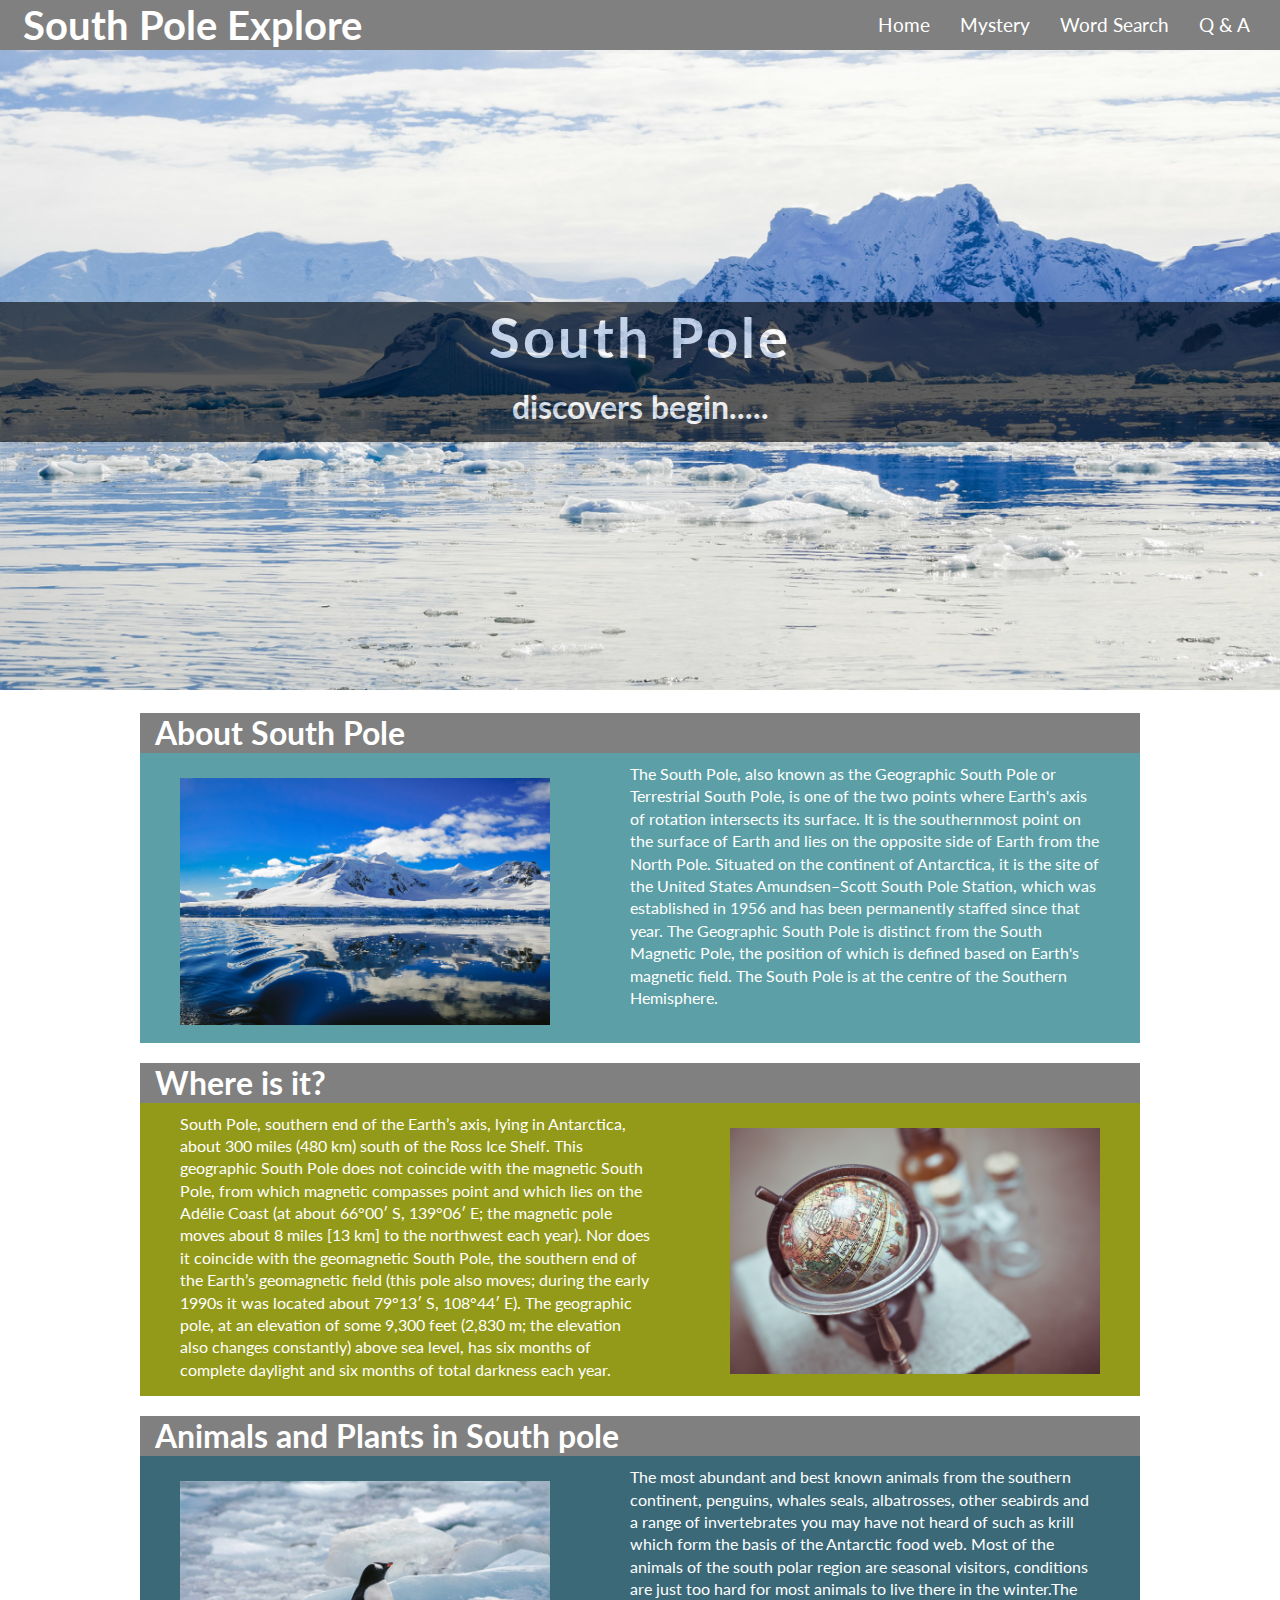
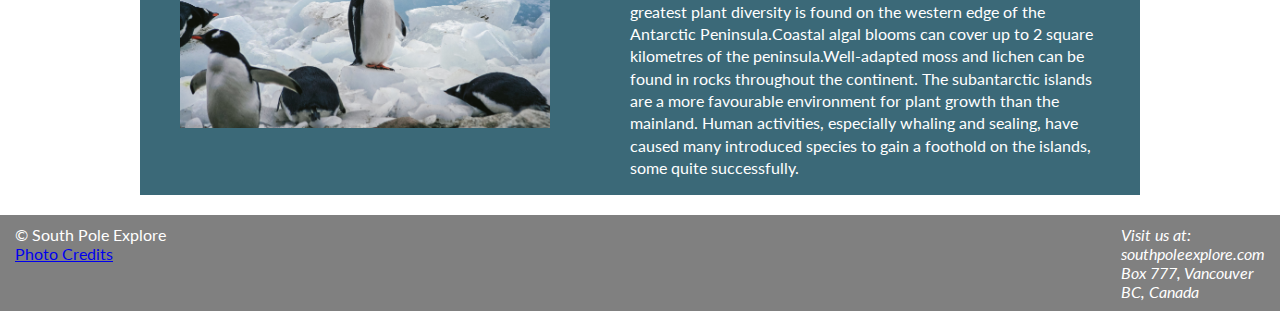
<file: index.html>
<!DOCTYPE html>
<html lang="en">
<head>
        <!-- Global site tag (gtag.js) - Google Analytics -->
    <script async src="https://www.googletagmanager.com/gtag/js?id=UA-169159963-2"></script>
    <script>
    window.dataLayer = window.dataLayer || [];
    function gtag(){dataLayer.push(arguments);}
    gtag('js', new Date());

    gtag('config', 'UA-169159963-2');
    </script>
    
    <meta charset="UTF-8">
    <meta name="viewport" content="width=device-width, initial-scale=1.0">
    <meta http-equiv="X-UA-Compatible" content="ie=edge"> 
    <title>South Pole - Home</title> 
    <link href="https://fonts.googleapis.com/css2?family=Lato:ital,wght@0,400;0,700;1,400;1,700&display=swap" rel="stylesheet"> <!--Google Font lato -->
    <link rel="stylesheet" href="styles/styles.css">
    <link rel="stylesheet" href="styles/credit-styles.css">
    <!-- <link rel="icon" href="favicon.ico" type="image/ico"> -->
    <link rel="shortcut icon" href="favicon.ico" /><!--FAVICON  -->
    <link rel="stylesheet" href="https://maxcdn.bootstrapcdn.com/font-awesome/4.4.0/css/font-awesome.min.css">
    <script src="https://ajax.googleapis.com/ajax/libs/jquery/2.1.4/jquery.min.js"></script>
</head>
<body>
<div class="wrapper">
<header>
    <div class="top-bar"> <!--Top header and Nav bar-->
        <h1><a href="index.html">South Pole Explore</a></h1>
        <button class="nav-button" id="nav-button"><span class="hamburger-icon">&#9776;</span><span class="sr-only">Menu</span></button>
        <nav id="nav-to-toggle">
            <ul>
                <li><a href="index.html">Home</a></li>
                <li><a href="mystery.html">Mystery</a></li>
                <li><a href="search.html">Word Search</a></li>
                <li><a href="questions.html">Q & A</a></li>
            </ul>
        </nav>
    </div>
</header>

<div class="banner"> <!--Banner Main Big Photo-->
    <div class="pic">
            <img src="images/southpole-1.png" alt="Scenary of south pole">

            <div class="discover-comment">
                <h1>South Pole</h1>
                <h2>discovers begin.....</h2>
            </div>
    </div>
</div>

<main>
    <section class="main-section">
    <article class="about article-container">
        <h1>About South Pole</h1>
        <div class= "article-contents">
            <picture>
                <img src="images/nankyoku.jpg" alt="Photo of south pole.">
            </picture>  
            <p>The South Pole, also known as the Geographic South Pole or Terrestrial South Pole, is one of the two points where Earth's axis of rotation intersects its surface. It is the southernmost point on the surface of Earth and lies on the opposite side of Earth from the North Pole. Situated on the continent of Antarctica, it is the site of the United States Amundsen–Scott South Pole Station, which was established in 1956 and has been permanently staffed since that year. The Geographic South Pole is distinct from the South Magnetic Pole, the position of which is defined based on Earth's magnetic field. The South Pole is at the centre of the Southern Hemisphere.</p>
        </div>
    </article>

    <article class="where article-container">
        <h1>Where is it?</h1>
        <div class= "article-contents">
            <picture>
                <!-- <source media="(max-width: 600px)" srcset="images/martian-landscape-with-rocket-mobile.jpg"> -->
                    <img src="images/world-map.jpg" alt="Image of World map">
            </picture>  
            <p>South Pole, southern end of the Earth’s axis, lying in Antarctica, about 300 miles (480 km) south of the Ross Ice Shelf. This geographic South Pole does not coincide with the magnetic South Pole, from which magnetic compasses point and which lies on the Adélie Coast (at about 66°00′ S, 139°06′ E; the magnetic pole moves about 8 miles [13 km] to the northwest each year). Nor does it coincide with the geomagnetic South Pole, the southern end of the Earth’s geomagnetic field (this pole also moves; during the early 1990s it was located about 79°13′ S, 108°44′ E). The geographic pole, at an elevation of some 9,300 feet (2,830 m; the elevation also changes constantly) above sea level, has six months of complete daylight and six months of total darkness each year.</p>
        </div>
    </article>

    <article class="animals-plants article-container">
        <h1>Animals and Plants in South pole</h1>
        <div class= "article-contents">
            <picture>
                <!-- <source media="(max-width: 600px)" srcset="images/martian-landscape-with-rocket-mobile.jpg"> -->
                    <img src="images/pengins.jpg" alt="image of pengins.">
            </picture>  
            <p>The most abundant and best known animals from the southern continent, penguins, whales seals, albatrosses, other seabirds and a range of invertebrates you may have not heard of such as krill which form the basis of the Antarctic food web. Most of the animals of the south polar region are seasonal visitors, conditions are just too hard for most animals to live there in the winter.The greatest plant diversity is found on the western edge of the Antarctic Peninsula.Coastal algal blooms can cover up to 2 square kilometres of the peninsula.Well-adapted moss and lichen can be found in rocks throughout the continent. The subantarctic islands are a more favourable environment for plant growth than the mainland. Human activities, especially whaling and sealing, have caused many introduced species to gain a foothold on the islands, some quite successfully.</p>
        </div>
    </article>
    </section>
</main>

<footer> <!--Footer-->
    <nav class="credits">
        <ul>
         <li>&copy; South Pole Explore</li>
         <li><a href="credits.html">Photo Credits</a></li> 
        </ul>
    </nav>
    <div class="contact">
        <address>
            <!-- Written by <a href="mailto:awatanabe4@my.bcit.ca">Aya Watanabe</a>.<br>  -->
            Visit us at:<br>
            southpoleexplore.com<br>
            Box 777, Vancouver<br>
            BC, Canada
        </address>
    </div>
</footer> <!--Footer ends here -->

</div><!-- wrapper -->
<script src="scripts/nav.js"></script>   
</body>
</html>
</file>
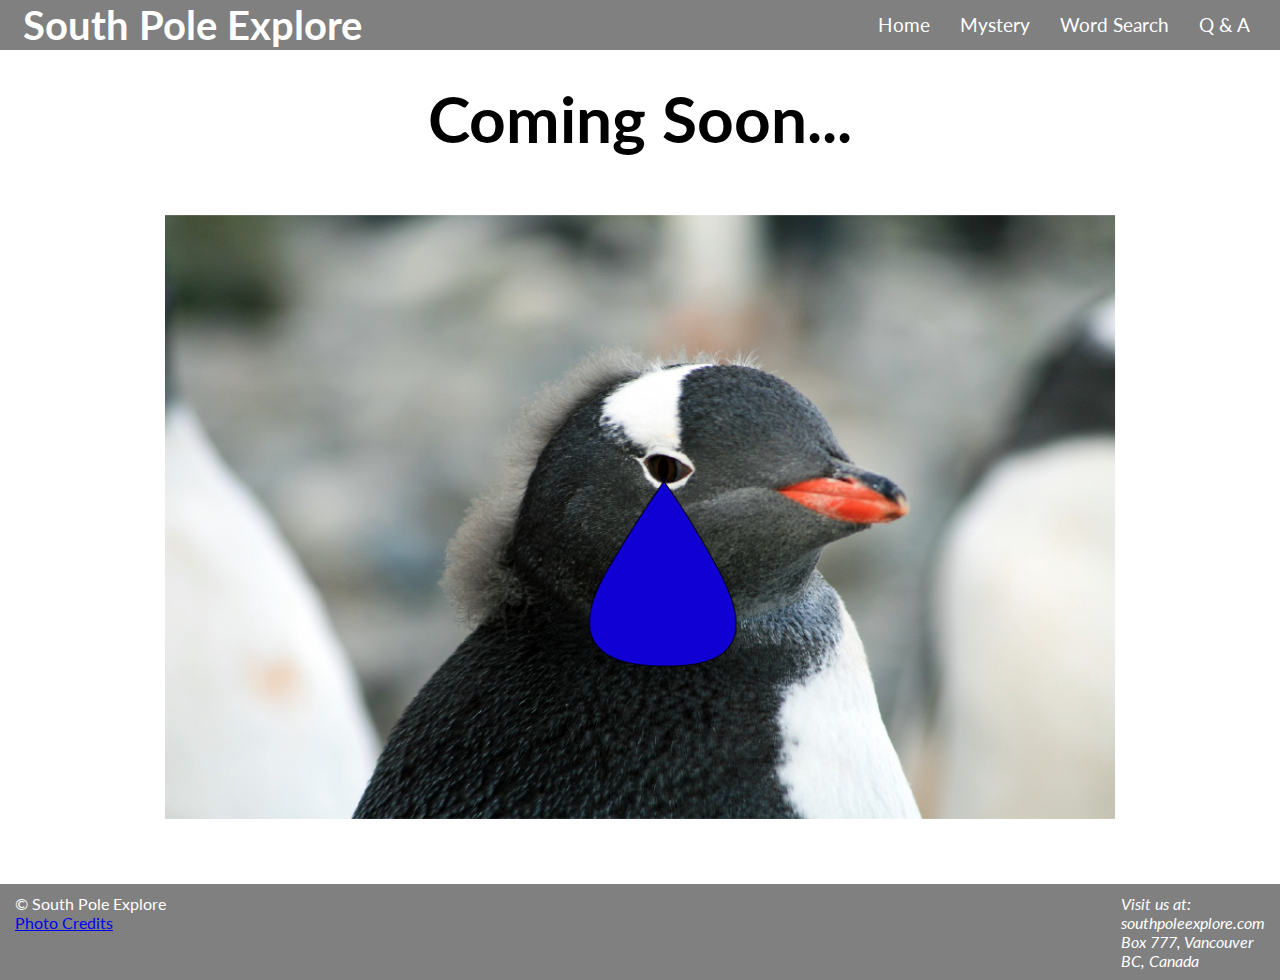
<file: construction.html>
<!DOCTYPE html>
<html lang="en">
<head>
        <!-- Global site tag (gtag.js) - Google Analytics -->
        <script async src="https://www.googletagmanager.com/gtag/js?id=UA-169159963-2"></script>
        <script>
        window.dataLayer = window.dataLayer || [];
        function gtag(){dataLayer.push(arguments);}
        gtag('js', new Date());
    
        gtag('config', 'UA-169159963-2');
        </script>
        
    <meta charset="UTF-8">
    <meta name="viewport" content="width=device-width, initial-scale=1.0">
    <meta http-equiv="X-UA-Compatible" content="ie=edge">  <!--??????-->
    <title>South Pole - Questions</title> 
    <link href="https://fonts.googleapis.com/css2?family=Lato:ital,wght@0,400;0,700;1,400;1,700&display=swap" rel="stylesheet"> <!--Google Font lato -->
    <link rel="stylesheet" href="styles/styles.css">
    <link rel="stylesheet" href="styles/credit-styles.css">
    <link rel="icon" href="favicon.ico" type="image/ico">
    <link rel="stylesheet" href="https://maxcdn.bootstrapcdn.com/font-awesome/4.4.0/css/font-awesome.min.css">
    <script src="https://ajax.googleapis.com/ajax/libs/jquery/2.1.4/jquery.min.js"></script>
    <style>
        .construction{
            text-align: center;
            font-size:2em;
            padding-top:30px;
        }
    </style>
</head>
<body>
<div class="wrapper">
<header>
    <div class="top-bar"> <!--Top header and Nav bar-->
        <h1><a href="index.html">South Pole Explore</a></h1>
        <button class="nav-button" id="nav-button"><span class="hamburger-icon">&#9776;</span><span class="sr-only">Menu</span></button>
        <nav id="nav-to-toggle">
            <ul>
                <li><a href="index.html">Home</a></li>
                <li><a href="mystery.html">Mystery</a></li>
                <li><a href="search.html">Word Search</a></li>
                <li><a href="questions.html">Q & A</a></li>
            </ul>
        </nav>
    </div>
</header>

<main>
<section>    
    <div class="construction"><h1>Coming Soon...</h1>
        
        <img src="images/pengin-face-crying.png" alt= "Pengin crying face">
    </div>
</section>
</main>

<footer> <!--Footer-->
    <nav class="credits">
        <ul>
         <li>&copy; South Pole Explore</li>
         <li><a href="credits.html">Photo Credits</a></li> 
        </ul>
    </nav>
    <div class="contact">
        <address>
            <!-- Written by <a href="mailto:awatanabe4@my.bcit.ca">Aya Watanabe</a>.<br>  -->
            Visit us at:<br>
            southpoleexplore.com<br>
            Box 777, Vancouver<br>
            BC, Canada
        </address>
    </div>
</footer> <!--Footer ends here -->


</div><!-- wrapper -->
<script src="scripts/nav.js"></script>   
</body>
</html>
</file>
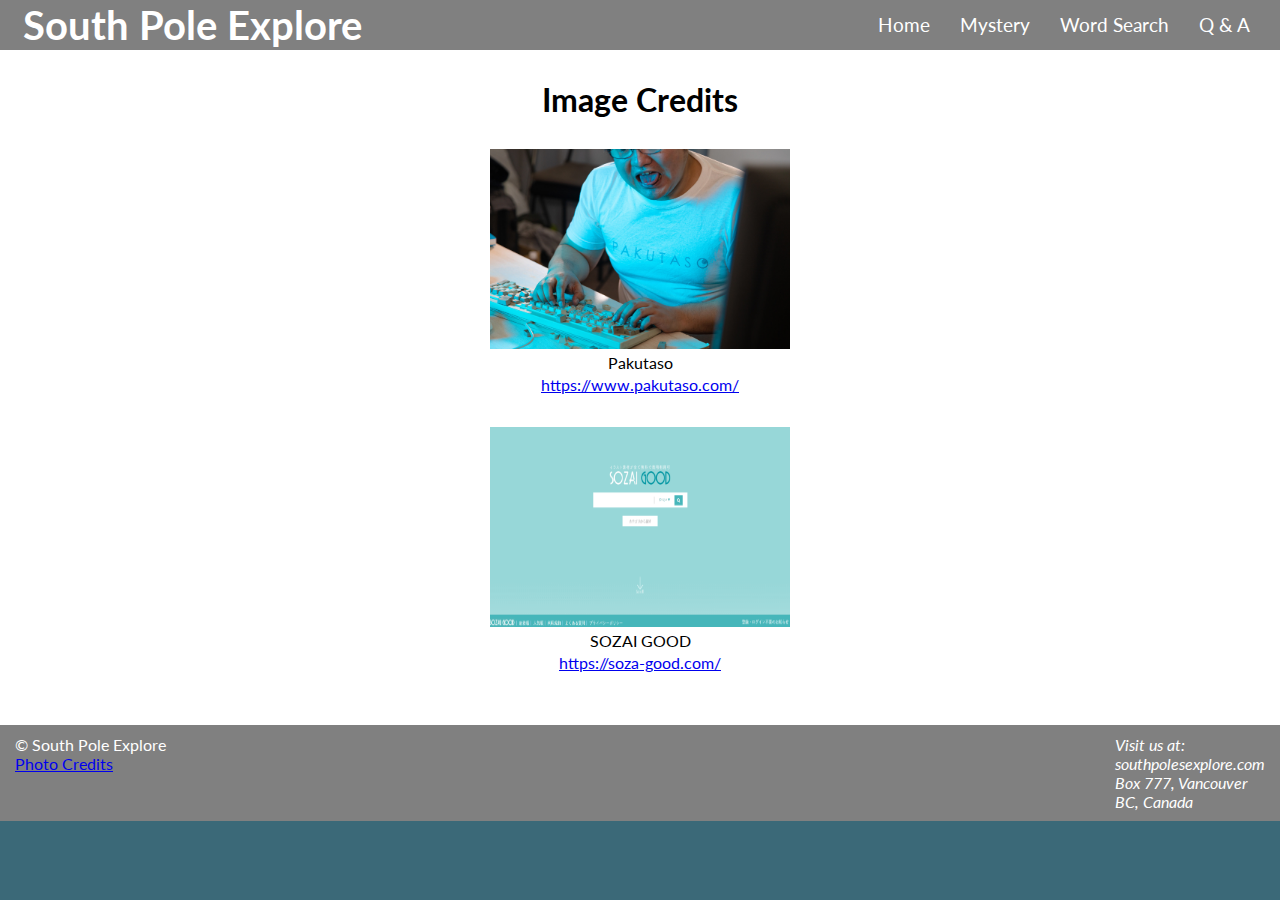
<file: credits.html>
<!DOCTYPE html>
<html lang="en">
<head>
        <!-- Global site tag (gtag.js) - Google Analytics -->
        <script async src="https://www.googletagmanager.com/gtag/js?id=UA-169159963-2"></script>
        <script>
        window.dataLayer = window.dataLayer || [];
        function gtag(){dataLayer.push(arguments);}
        gtag('js', new Date());
    
        gtag('config', 'UA-169159963-2');
        </script>
        
    <meta charset="UTF-8">
    <meta name="viewport" content="width=device-width, initial-scale=1.0">
    <meta http-equiv="X-UA-Compatible" content="ie=edge"> <!-- ??? -->
    <title>South Pole - Credits</title>
    <link href="https://fonts.googleapis.com/css2?family=Lato:ital,wght@0,400;0,700;1,400;1,700&display=swap" rel="stylesheet"> <!--Google Font lato -->
    <link rel="stylesheet" href="styles/styles.css">
    <link rel="stylesheet" href="styles/credit-styles.css">
    <link rel="icon" href="favicon.ico" type="image/ico">
    <link rel="stylesheet" href="https://maxcdn.bootstrapcdn.com/font-awesome/4.4.0/css/font-awesome.min.css">
    <script src="https://ajax.googleapis.com/ajax/libs/jquery/2.1.4/jquery.min.js"></script>
</head>
<body class="pg-credits">
<div class="page-wrap">

<header><!--Top header and Nav bar-->
    <div class="top-bar"> 
        <h1><a href="index.html">South Pole Explore</a></h1>
        <button class="nav-button" id="nav-button"><span class="hamburger-icon">&#9776;</span><span class="sr-only">Menu</span></button>
        <nav id="nav-to-toggle">
            <ul>
                <li><a href="index.html">Home</a></li>
                <li><a href="mystery.html">Mystery</a></li>
                <li><a href="search.html">Word Search</a></li>
                <li><a href="questions.html">Q & A</a></li>
            </ul>
        </nav>
    </div>
</header>

<main> <!--Credit Page Main Contents-->
    <div class="image-credits">
            <h1>Image Credits</h1>
            <div class="credit-1">
                <img src="images/pakutaso-guy.jpg">
                <p>Pakutaso<br><a href="https://www.pakutaso.com/">https://www.pakutaso.com/</a></p>
            </div>
            <div class="credit-2">
                <img src="images/sozaigood.png">
                <p>SOZAI GOOD<br><a href="https://sozai-good.com/">https://soza-good.com/</a></p>
            </div>   
    </div>
</main>

<footer> <!--Footer-->
    <nav class="credits">
        <ul>
         <li>&copy; South Pole Explore</li>
         <li><a href="credits.html">Photo Credits</a></li> 
        </ul>
    </nav>
    <div class="contact">
        <address>
            Visit us at:<br>
            southpolesexplore.com<br>
            Box 777, Vancouver<br>
            BC, Canada
        </address>
    </div>
</footer> 
</div>
<script src="scripts/nav.js"></script>      
</body>
</html>
</file>
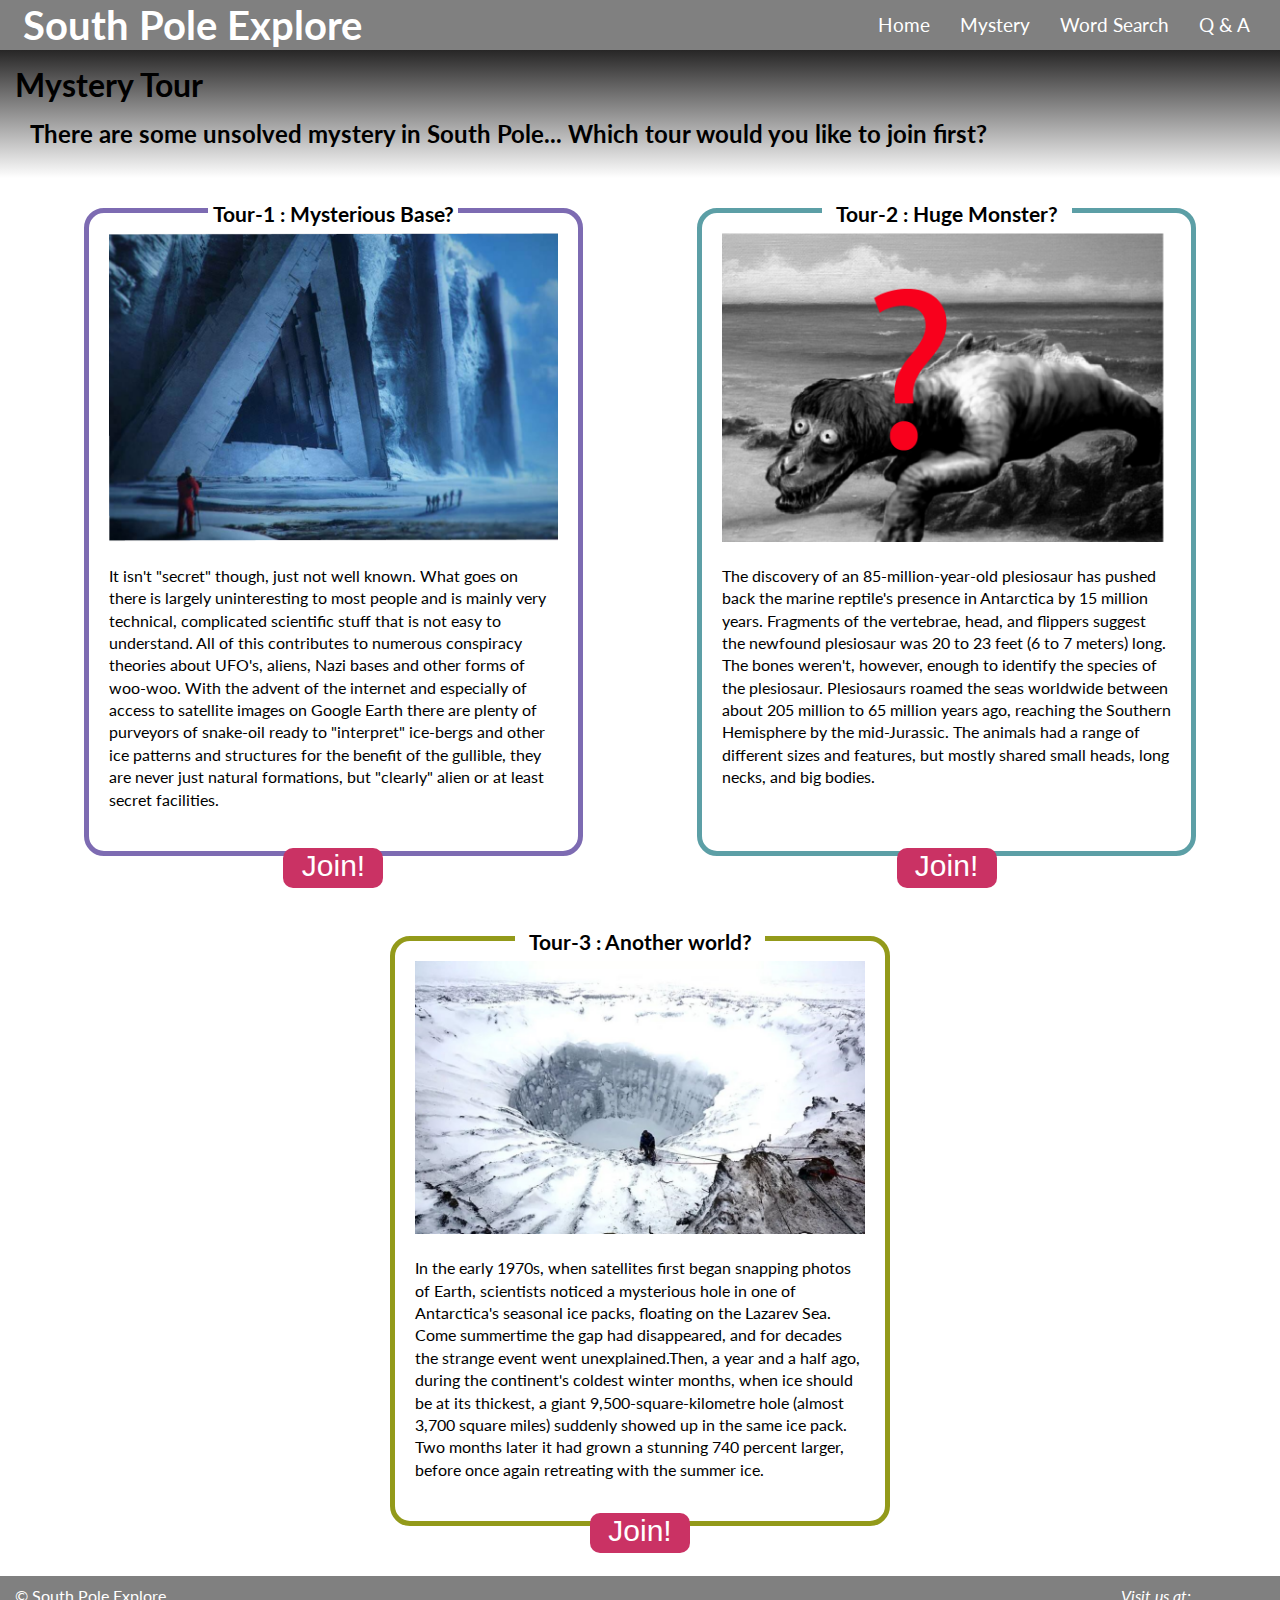
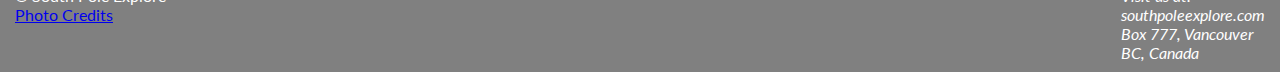
<file: mystery.html>
<!DOCTYPE html>
<html lang="en">
<head>
        <!-- Global site tag (gtag.js) - Google Analytics -->
        <script async src="https://www.googletagmanager.com/gtag/js?id=UA-169159963-2"></script>
        <script>
        window.dataLayer = window.dataLayer || [];
        function gtag(){dataLayer.push(arguments);}
        gtag('js', new Date());
    
        gtag('config', 'UA-169159963-2');
        </script>
        
    <meta charset="UTF-8">
    <meta name="viewport" content="width=device-width, initial-scale=1.0">
    <meta http-equiv="X-UA-Compatible" content="ie=edge">  <!--??????-->
    <title>South Pole - Mystery</title> 
    <link href="https://fonts.googleapis.com/css2?family=Lato:ital,wght@0,400;0,700;1,400;1,700&display=swap" rel="stylesheet"> <!--Google Font lato -->
    <link rel="stylesheet" href="styles/styles.css">
    <link rel="stylesheet" href="styles/credit-styles.css">
    <link rel="icon" href="favicon.ico" type="image/ico">
    <link rel="stylesheet" href="https://maxcdn.bootstrapcdn.com/font-awesome/4.4.0/css/font-awesome.min.css">
    <script src="https://ajax.googleapis.com/ajax/libs/jquery/2.1.4/jquery.min.js"></script>
</head>
<body>
<div class="wrapper">
    <header>
    <div class="top-bar"> <!--Top header and Nav bar-->
        <h1><a href="index.html">South Pole Explore</a></h1>
        <button class="nav-button" id="nav-button"><span class="hamburger-icon">&#9776;</span><span class="sr-only">Menu</span></button>
        <nav id="nav-to-toggle">
            <ul>
                <li><a href="index.html">Home</a></li>
                <li><a href="mystery.html">Mystery</a></li>
                <li><a href="search.html">Word Search</a></li>
                <li><a href="questions.html">Q & A</a></li>
            </ul>
        </nav>
    </div>
</header>
<main>
    <section class="mystery-intro">
    <h1>Mystery Tour</h1>
    <h2>There are some unsolved mystery in South Pole... Which tour would you like to join first?</h2>
    </section>

    <section class="mystery-container">
        <article class="mystery-1">
            <h1>Tour-1 : Mysterious Base?</h1>
            <div class="m-contents">
                
                <figure><img src="images/secret_base.png" alt="Photo of Secret base."></figure>
                
                <p>It isn't "secret" though, just not well known. What goes on there is largely uninteresting to most people and is mainly very technical, complicated scientific stuff that is not easy to understand. All of this contributes to numerous conspiracy theories about UFO's, aliens, Nazi bases and other forms of woo-woo. With the advent of the internet and especially of access to satellite images on Google Earth there are plenty of purveyors of snake-oil ready to "interpret" ice-bergs and other ice patterns and structures for the benefit of the gullible, they are never just natural formations, but "clearly" alien or at least secret facilities.</p>

            </div>
            <div class="btn">
                <button><a href="construction.html">Join!</a></button>
            </div>
        </article>

        

        <article class="mystery-2">
            <h1>Tour-2 : Huge Monster?</h1>
            <div class="m-contents">
        
                <figure><img src="images/monster.png" alt="Photo of monster(?)."></figure>
                
                
                <p>The discovery of an 85-million-year-old plesiosaur has pushed back the marine reptile's presence in Antarctica by 15 million years. 
                
                    
                    Fragments of the vertebrae, head, and flippers suggest the newfound plesiosaur was 20 to 23 feet (6 to 7 meters) long. The bones weren't, however, enough to identify the species of the plesiosaur.
                    
                    Plesiosaurs roamed the seas worldwide between about 205 million to 65 million years ago, reaching the Southern Hemisphere by the mid-Jurassic. The animals had a range of different sizes and features, but mostly shared small heads, long necks, and big bodies. </p>  
            </div>
            <div class="btn"><button><a href="construction.html">Join!</a></button></div>
            
        </article>

        <article class="mystery-3">
            <h1>Tour-3 : Another world?</h1>
            <div class="m-contents">
        
                <figure><img src="images/mysterious_hall.png" alt="Photo of hall on ground."></figure>   
            
            
                <p>In the early 1970s, when satellites first began snapping photos of Earth, scientists noticed a mysterious hole in one of Antarctica's seasonal ice packs, floating on the Lazarev Sea. Come summertime the gap had disappeared, and for decades the strange event went unexplained.Then, a year and a half ago, during the continent's coldest winter months, when ice should be at its thickest, a giant 9,500-square-kilometre hole (almost 3,700 square miles) suddenly showed up in the same ice pack. Two months later it had grown a stunning 740 percent larger, before once again retreating with the summer ice.</p>

            </div>
            <div class="btn"><button><a href="construction.html">Join!</a></button></div>
        </article>
    </section>
</main>

<footer> <!--Footer-->
    <nav class="credits">
        <ul>
         <li>&copy; South Pole Explore</li>
         <li><a href="credits.html">Photo Credits</a></li> 
        </ul>
    </nav>
    <div class="contact">
        <address>
            <!-- Written by <a href="mailto:awatanabe4@my.bcit.ca">Aya Watanabe</a>.<br>  -->
            Visit us at:<br>
            southpoleexplore.com<br>
            Box 777, Vancouver<br>
            BC, Canada
        </address>
    </div>
</footer> <!--Footer ends here -->


</div><!-- wrapper -->
<script src="scripts/nav.js"></script>   
</body>
</html>
</file>
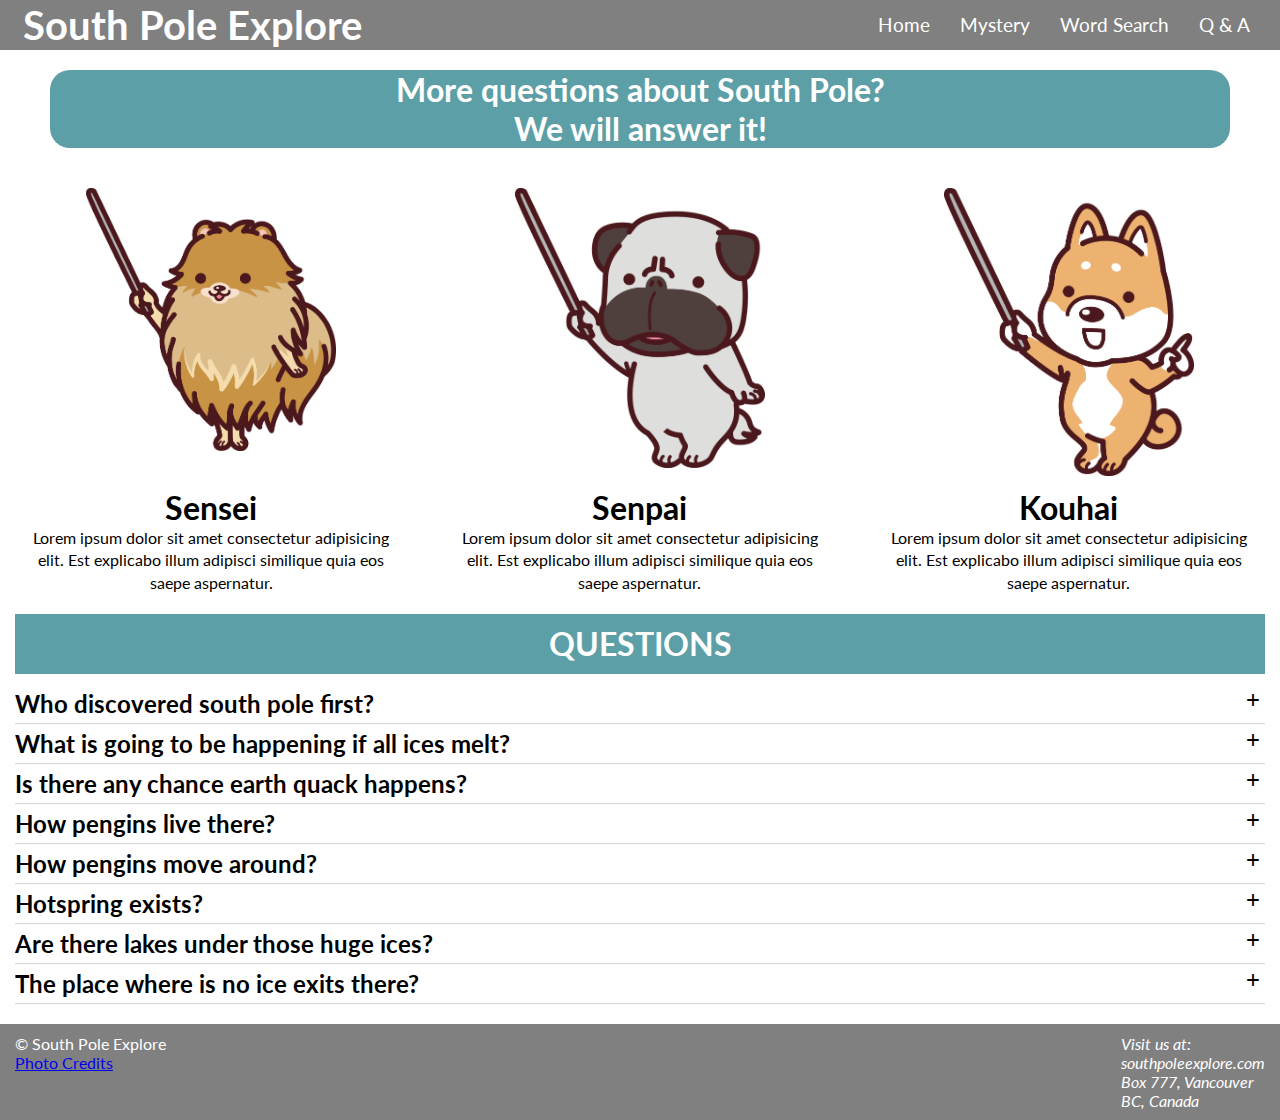
<file: questions.html>
<!DOCTYPE html>
<html lang="en">
<head>
        <!-- Global site tag (gtag.js) - Google Analytics -->
        <script async src="https://www.googletagmanager.com/gtag/js?id=UA-169159963-2"></script>
        <script>
        window.dataLayer = window.dataLayer || [];
        function gtag(){dataLayer.push(arguments);}
        gtag('js', new Date());
    
        gtag('config', 'UA-169159963-2');
        </script>
        
    <meta charset="UTF-8">
    <meta name="viewport" content="width=device-width, initial-scale=1.0">
    <meta http-equiv="X-UA-Compatible" content="ie=edge">  <!--??????-->
    <title>South Pole - Questions</title> 
    <link href="https://fonts.googleapis.com/css2?family=Lato:ital,wght@0,400;0,700;1,400;1,700&display=swap" rel="stylesheet"> <!--Google Font lato -->
    <link rel="stylesheet" href="styles/styles.css">
    <link rel="stylesheet" href="styles/credit-styles.css">
    <link rel="icon" href="favicon.ico" type="image/ico">
    <link rel="stylesheet" href="https://maxcdn.bootstrapcdn.com/font-awesome/4.4.0/css/font-awesome.min.css">
    <script src="https://ajax.googleapis.com/ajax/libs/jquery/2.1.4/jquery.min.js"></script>
</head>
<body>
<div class="wrapper">
<header>
    <div class="top-bar"> <!--Top header and Nav bar-->
        <h1><a href="index.html">South Pole Explore</a></h1>
        <button class="nav-button" id="nav-button"><span class="hamburger-icon">&#9776;</span><span class="sr-only">Menu</span></button>
        <nav id="nav-to-toggle">
            <ul>
                <li><a href="index.html">Home</a></li>
                <li><a href="mystery.html">Mystery</a></li>
                <li><a href="search.html">Word Search</a></li>
                <li><a href="questions.html">Q & A</a></li>
            </ul>
        </nav>
    </div>
</header>

<main>
<section>    
    <div class="we-answer"><h1>More questions about South Pole?<br>We will answer it!</h1></div>

    <div class= "instructor-container">
    
        <div class="instructor-item">
            <figure>
                <img src="images/dog_teacher.png" alt="Dog teacher's illustration">
            </figure>
            <div class="instructor i-1">
                <h1>Sensei</h1>
                <p>Lorem ipsum dolor sit amet consectetur adipisicing elit. Est explicabo illum adipisci similique quia eos saepe aspernatur.</p>
            </div>
        </div>
        <div class="instructor-item">
            <figure>
                <img src="images/dog_teacher_2.png" alt="Dog teacher's illustration">
            </figure>
            <div class="instructor i-2">
                <h1>Senpai</h1>
                <p>Lorem ipsum dolor sit amet consectetur adipisicing elit. Est explicabo illum adipisci similique quia eos saepe aspernatur.</p>
            </div>
        </div>
        <div class="instructor-item">
            <figure>
                <img src="images/dog_teacher_3.png" alt="Dog teacher's illustration">
            </figure>
            <div class="instructor i-3">
                <h1>Kouhai</h1>
                <p>Lorem ipsum dolor sit amet consectetur adipisicing elit. Est explicabo illum adipisci similique quia eos saepe aspernatur.</p>
            </div>
        </div>
    </div>   
</section>

<section class="questions-container">
    <!-- <h1>Questions</h1> -->
    <article class="question-items">
        <h1>Questions</h1>
        <div class="question">
            <h4>Who discovered south pole first?</h4>
            <span>+</span>
            <div class="answer"><p>The first expedition to reach the geographic South Pole was led by the Norwegian explorer Roald Amundsen. He and four others arrived at the pole on 14 December 1911, five weeks ahead of a British party led by Robert Falcon Scott as part of the Terra Nova Expedition.</p></div>
        </div>
        <div class="question">
            <h4>What is going to be happening if all ices melt?</h4>
            <span>+</span>
            <div class="answer"><p>If all the ice, the planet would be sent into chaos. There would be mass flooding from sea level rise, severe weather changes, deadly chemical release, and mass greenhouse gasses that will leak into the atmosphere</p></div>
        </div>
        <div class="question">
            <h4>Is there any chance earth quack happens?</h4>
            <span>+</span>
            <div class="answer"><p>Earthquakes do occur in Antarctica, but not very often. There have been some big earthquakes--including one magnitude 8--in the Balleny Islands (between Antarctica and New Zealand). ... In the absence of seismic stations throughout the continent, smaller earthquakes are much more likely to go undetected.</p></div>
        </div>
        <div class="question">
            <h4>How pengins live there?</h4>
            <span>+</span>
            <div class="answer"><p>Penguins wouldn't fare very well transplanted to the Arctic. That's because they have very special requirements for feeding and breeding. Also, partly because there are no bears, you can walk right up to a penguin. All their natural predators come from the sea.</p></div>
        </div>
        <div class="question">
            <h4>How pengins move around?</h4>
            <span>+</span>
            <div class="answer"><p>On land, they waddle and toboggan across the ice—sliding on their bellies, and propelling themselves with their flippers.</p></div>
        </div>
        <div class="question">
            <h4>Hotspring exists?</h4>
            <span>+</span>
            <div class="answer"><p>One of the more unusual things to indulge in while visiting the island is to take advantage of the natural hot springs. Due to its geological temperament, Deception Island has a number of microclimates, which means if you can get past the biting, freezing Antarctic winds and into a volcanic bath, you can enjoy this snowy martian landscape in your swimsuit.</p></div>
        </div>
        <div class="question">
            <h4>Are there lakes under those huge ices?</h4>
            <span>+</span>
            <div class="answer"><p>Two years ago, planetary scientists reported the discovery of a large saltwater lake under the ice at Mars's south pole, a finding that was met with excitement and some scepticism. Now, researchers have confirmed the presence of that lake — and found three more.</p></div>
        </div>
        <div class="question">
            <h4>The place where is no ice exits there?</h4>
            <span>+</span>
            <div class="answer"><p>Almost all of Antarctica is covered with ice; less than half a percent of the vast wilderness is ice-free. The continent is divided into two regions, known as East and West Antarctica.</p></div>
        </div>
        
    </article>
</section>
</main>

<footer> <!--Footer-->
    <nav class="credits">
        <ul>
         <li>&copy; South Pole Explore</li>
         <li><a href="credits.html">Photo Credits</a></li> 
        </ul>
    </nav>
    <div class="contact">
        <address>
            <!-- Written by <a href="mailto:awatanabe4@my.bcit.ca">Aya Watanabe</a>.<br>  -->
            Visit us at:<br>
            southpoleexplore.com<br>
            Box 777, Vancouver<br>
            BC, Canada
        </address>
    </div>
</footer> 
</div><!-- wrapper -->
<script src="scripts/nav.js"></script>   
</body>
</html>
</file>
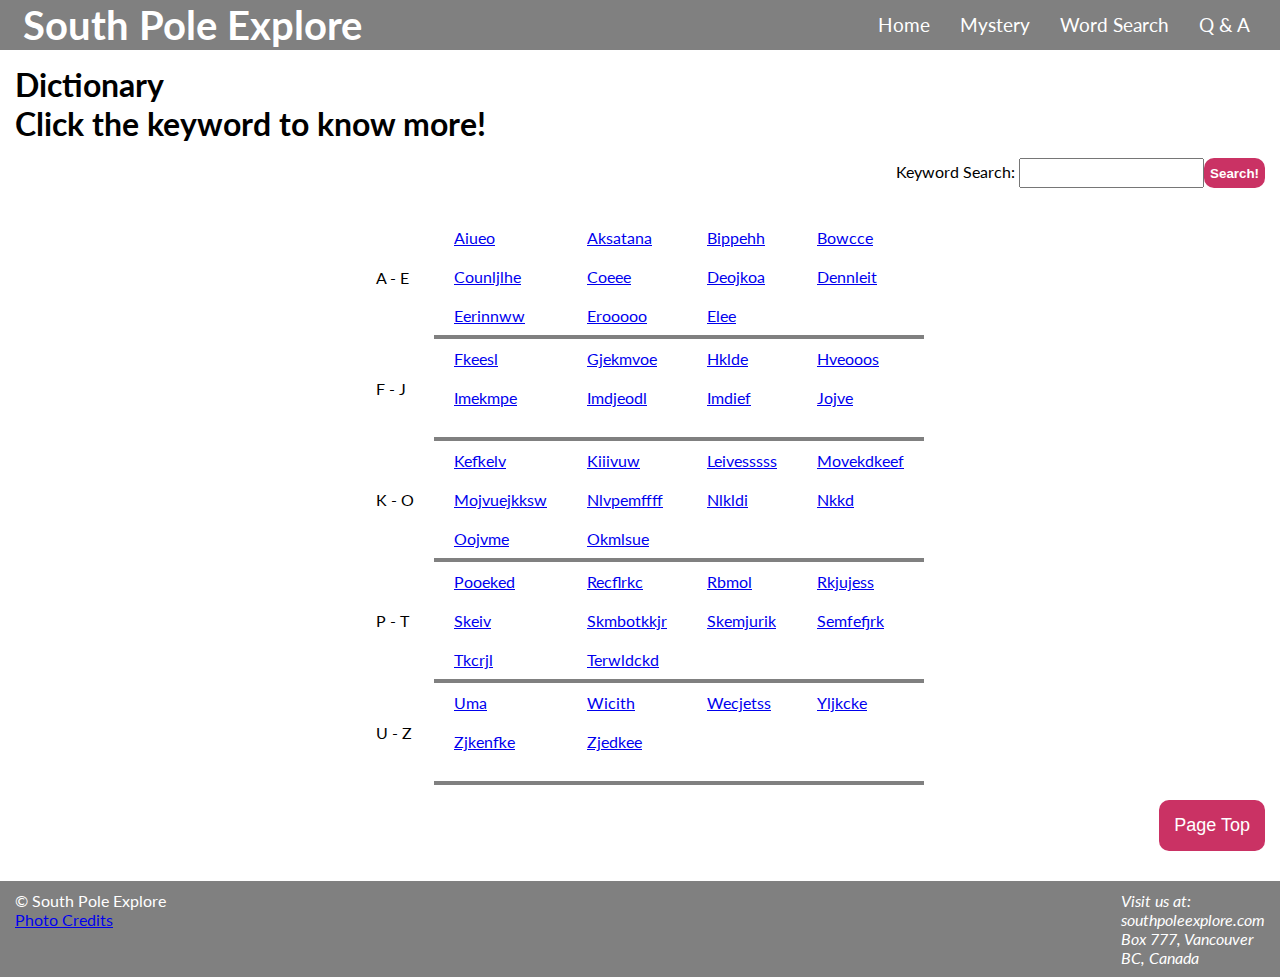
<file: search.html>
<!DOCTYPE html>
<html lang="en">
<head>
        <!-- Global site tag (gtag.js) - Google Analytics -->
        <script async src="https://www.googletagmanager.com/gtag/js?id=UA-169159963-2"></script>
        <script>
        window.dataLayer = window.dataLayer || [];
        function gtag(){dataLayer.push(arguments);}
        gtag('js', new Date());
    
        gtag('config', 'UA-169159963-2');
        </script>
        
    <meta charset="UTF-8">
    <meta name="viewport" content="width=device-width, initial-scale=1.0">
    <meta http-equiv="X-UA-Compatible" content="ie=edge">  <!--??????-->
    <title>South Pole - Dictionary</title> 
    <link href="https://fonts.googleapis.com/css2?family=Lato:ital,wght@0,400;0,700;1,400;1,700&display=swap" rel="stylesheet"> <!--Google Font lato -->
    <link rel="stylesheet" href="styles/styles.css">
    <link rel="stylesheet" href="styles/credit-styles.css">
    <link rel="icon" href="favicon.ico" type="image/ico">
    <link rel="stylesheet" href="https://maxcdn.bootstrapcdn.com/font-awesome/4.4.0/css/font-awesome.min.css">
    <script src="https://ajax.googleapis.com/ajax/libs/jquery/2.1.4/jquery.min.js"></script>
</head>
<body>
<div class="wrapper" id="top">
<header>
    <div class="top-bar"> <!--Top header and Nav bar-->
        <h1><a href="index.html">South Pole Explore</a></h1>
        <button class="nav-button" id="nav-button"><span class="hamburger-icon">&#9776;</span><span class="sr-only">Menu</span></button>
        <nav id="nav-to-toggle">
            <ul>
                <li><a href="index.html">Home</a></li>
                <li><a href="mystery.html">Mystery</a></li>
                <li><a href="search.html">Word Search</a></li>
                <li><a href="questions.html">Q & A</a></li>
            </ul>
        </nav>
    </div>
</header>

<main>
    <Div class="dictionary"><h1>Dictionary<br>Click the keyword to know more!</h1></Div>
    <section class="search-bar"> <!--Word Search section-->
        <form action="#0" method="post">
            <!-- <h1>Get Info</h1> -->
            <div class="input-row">
                <div class="input-keyword"><!--search form-->
                    <label for="keyword">Keyword Search: </label>
                    <input type="text" id="keyword">
                </div>
                <div class="input-group input-submit"><!--search button-->
                    <input type="submit" id="search" value="Search!">
                </div>
            </div>
        </form>
    </section>

    <section class= "table"><!--Table section-->
        <table>
            <tr>
                 <td rowspan = "3">A - E</td>
                 <td><a href ="construction.html">Aiueo</a></td>
                 <td><a href ="construction.html">Aksatana</a></td>
                 <td><a href ="construction.html">Bippehh</a></td>
                 <td><a href ="construction.html">Bowcce</a></td>
            </tr>  
            <tr>
                <td><a href ="construction.html">Counljlhe</a></td>
                <td><a href ="construction.html">Coeee</a></td>
                <td><a href ="construction.html">Deojkoa</a></td>
                <td><a href ="construction.html">Dennleit</a></td>
            </tr> 
            <tr>
                <td><a href ="construction.html">Eerinnww</a></td>
                <td><a href ="construction.html">Erooooo</a></td>
                <td><a href ="construction.html">Elee</a></td>
                <td><a href ="construction.html"></a></td>
            </tr>   
            <tr>
                <td rowspan = "3">F - J</td>
                <td><a href ="construction.html">Fkeesl</a></td>
                <td><a href ="construction.html">Gjekmvoe</a></td>
                <td><a href ="construction.html">Hklde</a></td>
                <td><a href ="construction.html">Hveooos</a></td>
            </tr>  
            <tr>
                <td><a href ="construction.html">Imekmpe</a></td>
                <td><a href ="construction.html">Imdjeodl</a></td>
                <td><a href ="construction.html">Imdief</a></td>
                <td><a href ="construction.html">Jojve</a></td>
            </tr> 
            <tr>
                <td><a href ="construction.html"></a></td>
                <td><a href ="construction.html"></a></td>
                <td><a href ="construction.html"></a></td>
                <td><a href ="construction.html"></a></td>
            </tr>
            <tr>
                <td rowspan = "3">K - O</td>
                <td><a href ="construction.html">Kefkelv</a></td>
                <td><a href ="construction.html">Kiiivuw</a></td>
                <td><a href ="construction.html">Leivesssss</a></td>
                <td><a href ="construction.html">Movekdkeef</a></td>
            </tr>  
            <tr>
                <td><a href ="construction.html">Mojvuejkksw</a></td>
                <td><a href ="construction.html">Nlvpemffff</a></td>
                <td><a href ="construction.html">Nlkldi</a></td>
                <td><a href ="construction.html">Nkkd</a></td>
            </tr> 
            <tr>
                <td><a href ="construction.html">Oojvme</a></td>
                <td><a href ="construction.html">Okmlsue</a></td>
                <td><a href ="construction.html"></a></td>
                <td><a href ="construction.html"></a></td>
            </tr>
            <tr>
                <td rowspan = "3">P - T</td>
                <td><a href ="construction.html">Pooeked</a></td>
                <td><a href ="construction.html">Recflrkc</a></td>
                <td><a href ="construction.html">Rbmol</a></td>
                <td><a href ="construction.html">Rkjujess</a></td>
            </tr>  
            <tr>
                <td><a href ="construction.html">Skeiv</a></td>
                <td><a href ="construction.html">Skmbotkkjr</a></td>
                <td><a href ="construction.html">Skemjurik</a></td>
                <td><a href ="construction.html">Semfefjrk</a></td>
            </tr> 
            <tr>
                <td><a href ="construction.html">Tkcrjl</a></td>
                <td><a href ="construction.html">Terwldckd</a></td>
                <td><a href ="construction.html"></a></td>
                <td><a href ="construction.html"></a></td>
            </tr>
            <tr>
                <td rowspan = "3">U - Z</td>
                <td><a href ="construction.html">Uma</a></td>
                <td><a href ="construction.html">Wicith</a></td>
                <td><a href ="construction.html">Wecjetss</a></td>
                <td><a href ="construction.html">Yljkcke</a></td>
            </tr>  
            <tr>
                <td><a href ="construction.html">Zjkenfke</a></td>
                <td><a href ="construction.html">Zjedkee</a></td>
                <td><a href ="construction.html"></a></td>
                <td><a href ="construction.html"></a></td>
            </tr> 
            <tr>
                <td><a href ="construction.html"></a></td>
                <td><a href ="construction.html"></a></td>
                <td><a href ="construction.html"></a></td>
                <td><a href ="construction.html"></a></td>
            </tr>       
        </table>
        <button><a href="#top">Page Top</a></button>
    </section>
</main>

<footer> <!--Footer-->
    <nav class="credits">
        <ul>
         <li>&copy; South Pole Explore</li>
         <li><a href="credits.html">Photo Credits</a></li> 
        </ul>
    </nav>
    <div class="contact">
        <address>
            <!-- Written by <a href="mailto:awatanabe4@my.bcit.ca">Aya Watanabe</a>.<br>  -->
            Visit us at:<br>
            southpoleexplore.com<br>
            Box 777, Vancouver<br>
            BC, Canada
        </address>
    </div>
</footer> 
</div><!-- wrapper -->
<script src="scripts/nav.js"></script>   
</body>
</html>
</file>
<file: styles/styles.css>
@charset "utf-8";

/* Resets */

/* Box Sizing Reset */
*,
*:before,
*:after {
    box-sizing: border-box;
}

/* Img reset */
img {
    width: 100%;
    height: auto;
}

body {
    margin: 0;
    font-family: lato;
    background-color:#3b6978;
}

@media (min-width: 320px){ /* START for Common size*/

/* heading font */
h1, h2, p{
    margin:0;
}

p {
    line-height: 1.4;
}

ul{
    list-style:none;
}

table {
	border-collapse: collapse;
	border-spacing: 0;
}

/* Wrapper Styles */
.wrapper {
    max-width: 1690px;
    margin: 0 auto;
    background-color:white;
}

/* Header styles */
header a {
    text-decoration: none;
    color: white;
    padding-left:8px;
}

header h1 {
    font-size: 2.5em;
    padding-left:15px;
}

.top-bar {
    background-color:gray;
    width: 100%;
    display: flex;
    flex-wrap: wrap;
    justify-content: space-between;
    align-items: center;
}

.nav-button {
    font-size: 2.3em;
    background-color:gray;
    border: none;
    color: white;
    display: block;
    height: 50px;
    line-height: 1;
    width: 50px;
    display: flex;
    justify-content: center;
    align-items: center;
    cursor: pointer;
}

.hamburger-icon {
    display: block;
    height: 40px;
}

.sr-only {
    position: absolute;
    width: 1px;
    height: 1px;
    padding: 0;
    margin: -1px;
    overflow: hidden;
    clip: rect(0,0,0,0);
    border: 0;
}

.top-bar nav {
    display: none; 
    width:100%;
    z-index:2;
}

.top-bar nav.show{
    display:block;
}

.top-bar ul {
    margin: 0;
    padding: 0;
    list-style: none;
}

.top-bar nav a {
    padding: 0;
    line-height: 50px;
    font-size: 1.2em;
    display: block;
    padding-left:8px;
}

.top-bar nav li:hover,
.top-bar nav li:active,
.top-bar nav li:focus {
    background-color: rgba(255,255,255, 0.3);
    font-weight:bolder;
}

/*BANNER*/
.pic{
    position: relative;
}

.discover-comment{
    background-color: black;
    color:white;
    text-align: center;
    opacity: 0.6;
    width: 100%;
    position: absolute;
    top:50%;
    left:50%;
    line-height:70px;
    transform: translate(-50%, -50%);
	white-space: nowrap;
}

.discover-comment>h1{
  font-size:3.5em;
  letter-spacing: 3px;
}

.discover-comment>h2{
    font-size:2em;
  }

/* CONTENTS */
main{
    max-width:1920px;
    margin:0 auto;
}
/* Home Page */
.main-section{
    max-width:580px;
    margin:0 auto;
}

.article-container{
    color:white;
    margin:20px 0;
}

.article-container h1{
    color:white;
    background-color:gray; 
    padding-left:15px;
    line-height: 40px;
    font-size:2em;
}

.article-container img{
    padding:15px;
}

.article-container p{
    padding:0 15px 15px 15px;
}

.about{
    background-color:#5C9FA6;
}

.where{
    background-color:#939A1A;
}

.animals-plants{
    background-color:#3b6978;
}

/* Question Page */
.we-answer {
    margin-top:20px;
}

.we-answer h1{
    background-color:#5C9FA6;
    color:white;
    font-size:2em;
    margin:0 50px;
    border-radius:20px;
}

.we-answer h1, .instructor h1, .instructor p{
    text-align: center;
}

.instructor-container{
    margin:20px 0;
}

.instructor-container figure{
    max-width:250px;
    height:300px;
    margin:0 auto;
}

.instructor-container p{
    padding:0 30px;
} 

.instructor-item{
    margin:20px 0 30px 0;
}

.questions-container{
    margin-bottom:20px;
    padding:0 15px;
}

.questions-container h1{
    margin:10px 0;
    line-height:40px;
    font-size:2em;
}

.question-items h1{
    background-color:#5C9FA6;
    color:white;
    text-align:center;
    padding:10px 0;
    text-transform: uppercase;
}

.question{
    position:relative;
    border-bottom:1px solid lightgray;
}

.question h4{
    margin:0;
    padding:5px 0;
}

.question span{
    position:absolute;
    top:0;
    right:5px;
    font-size:1.5em;
}

.answer{
    display:none;
}


/* Search Page */
.dictionary{
    padding:15px;
}

.search-bar{
    padding-right:15px;
    line-height: 18px;
}

.input-keyword label, .input-keyword input, .input-submit input{
    height:30px;
}

.input-submit input{
    background-color:rgb(202, 50, 100);
    color:white;
    border-style:none;
    border-radius:10px;
    font-weight: bold;
}

.input-submit input:hover{
    opacity:0.8;
}

.input-row{
    display:flex;
    justify-content: flex-end;
}

.table{
    margin:30px 0;
    padding:0 15px;
}

.table tr:nth-child(3n) td {
    border-bottom:4px solid gray; /*Border-bottom only*/
}

tbody, td{
    margin:0 auto;
}

td{
    padding:10px 20px;
}

.table button {
    background-color:rgb(202, 50, 100);
    border-style:none;
    border-radius:10px;
    display:block;
    margin:15px 0 15px auto;
    padding:15px;
}

.table button:hover {
    opacity:0.8;
}

.table button a{
    text-decoration:none;
    color:white;
    display:block;
    font-size:18px;
}

/* Mystery Page */
.mystery-intro{
    padding:15px;
    background: linear-gradient(rgb(39, 38, 38),white);
}

.mystery-intro h1{
    font-size: 2em;
}

.mystery-intro h2{
    padding:15px;
}

.mystery-1, .mystery-2, .mystery-3{
    margin:30px 30px 50px;
    border-radius: 20px;
    position: relative;
}

.mystery-1{
    border:5px solid #7D6BB2;
}
.mystery-2{
    border:5px solid #5C9FA6;
}
.mystery-3{
    border:5px solid #939A1A;
}

.mystery-1 h1, .mystery-2 h1,.mystery-3 h1{
    width:250px;
    text-align: center;
    position: absolute;
    top:0%;
    left:50%;
    transform:translate(-50%, -50%);
    font-size:21px;
    background-color: white;
}

.mystery-1 p, .mystery-2 p, .mystery-3 p{
     padding:0 20px 40px 20px;
}

.mystery-1 figure, .mystery-2 figure,.mystery-3 figure{
     padding:10px; 
}

.mystery-1 .btn, .mystery-2 .btn, .mystery-3 .btn{
    background-color:rgb(202, 50, 100);
    border-radius:10px;
    width:100px;
    height:40px;
    margin: 0 auto;
    position: absolute;
    bottom:-9%;
    left:50%;
    transform:translate(-50%, -50%);
    font-size:20px;
   text-align:center;
 }
 
 .mystery-1 button, .mystery-2 button, .mystery-3 button{
    background-color:rgb(202, 50, 100);
    font-size:1.5em;
    border-style: none;
 }

 .mystery-1 button:hover, .mystery-2 button:hover, .mystery-3 button:hover{
    background-color:rgb(202, 50, 100);
    font-size:1.6em;
    border-style: none;
 }

.mystery-1 button a, .mystery-2 button a, .mystery-3 button a{
    text-decoration: none;
    color:white;
    display:block;
}

/* Footer Styles */
footer {
    background-color:gray;
    color:white;
}

footer .credits, 
footer .contact{
padding:10px 15px;
}

footer ul{
    padding:0;
    margin:0;
}
}

/* Media Queries */  /* START for PC size (720px)*/
@media(min-width: 780px){

    /*Header*/

    .top-bar{
        display:flex;
        justify-content: space-between;
    }

    .top-bar nav{
        width:auto;
        padding-right:15px;
        display: block; 
    }

    .top-bar ul{
        display:flex;
        justify-content: flex-start;
    }
    .top-bar nav a{
        padding:0 15px;
    }

    .nav-button {
        display: none;
    }

    /* Home Page */
    .main-section{
        max-width:1000px;
        margin:0 auto;
    }
    .article-contents{
        width:100%;
        display:flex;
        justify-content: space-around;
        padding-top:10px;
    }

    .article-contents picture{
        width:40%;
    }
    .article-contents p{
        width:50%;
    }

    .where >.article-contents {
        flex-direction: row-reverse;
    }   

    /*Question page*/
    .instructor-container{
        display:flex;
        justify-content: space-between;
        width: 100%;
        flex-wrap:wrap;
    }

    .instructor-container figure{
        margin:0 auto;
    }

    .instructor-item{
        width:33%;
        margin-bottom:0;
    }

    .question h4{
        font-size:1.5em;
    }

    /*Search page*/
    table, td{
        max-width:920px; 
        margin:0 auto;
    }
   
    /*Mystery page*/
    .mystery-container{
        width:100%;
        display:flex;
        flex-wrap:wrap;
        justify-content: space-evenly;
    }

    .mystery-1, .mystery-2, .mystery-3{
        width:39%; 
        padding:20px 20px 40px;
    }

    .mystery-1 .m-contents, .mystery-2 .m-contents,.mystery-3 .m-contents{
        display:flex;
        flex-direction: column;
        justify-content: space-between;
    }

    .mystery-1 figure, .mystery-2 figure, .mystery-3 figure{
        margin:0;
        padding:0;
    } 

    .mystery-1 p, .mystery-2 p,.mystery-3 p{
        padding:0 ;
        margin-top:20px;
    }

    .mystery-1 img, .mystery-2 img, .mystery-3 img{
        width:100%;
        height:auto;
    } 

   /*Footer*/
    footer {
        display: flex;
        justify-content: space-between;
    }

}
</file>
<file: styles/credit-styles.css>
@charset "utf-8";

/* Resets */

/* Box Sizing Reset */
*,
*:before,
*:after {
    box-sizing: border-box;
}

/* Img reset */
img {
    max-width: 100%;
    height: auto;
}

body {
    margin: 0;
    font-family: lato;
}


/*Style for Credit Page*/

.top-bar {
    position: static;
} 

.image-credits{
    margin:0 auto;
    padding-bottom:20px;
    text-align: center;
    background-color:white;
}

.image-credits h1{
    margin:0 30px 30px;
    padding-top:30px;
    }

.image-credits img{
    width:300px;
    height:200px;
}

.credit-1, .credit-2{
margin-bottom:30px;
}
</file>
